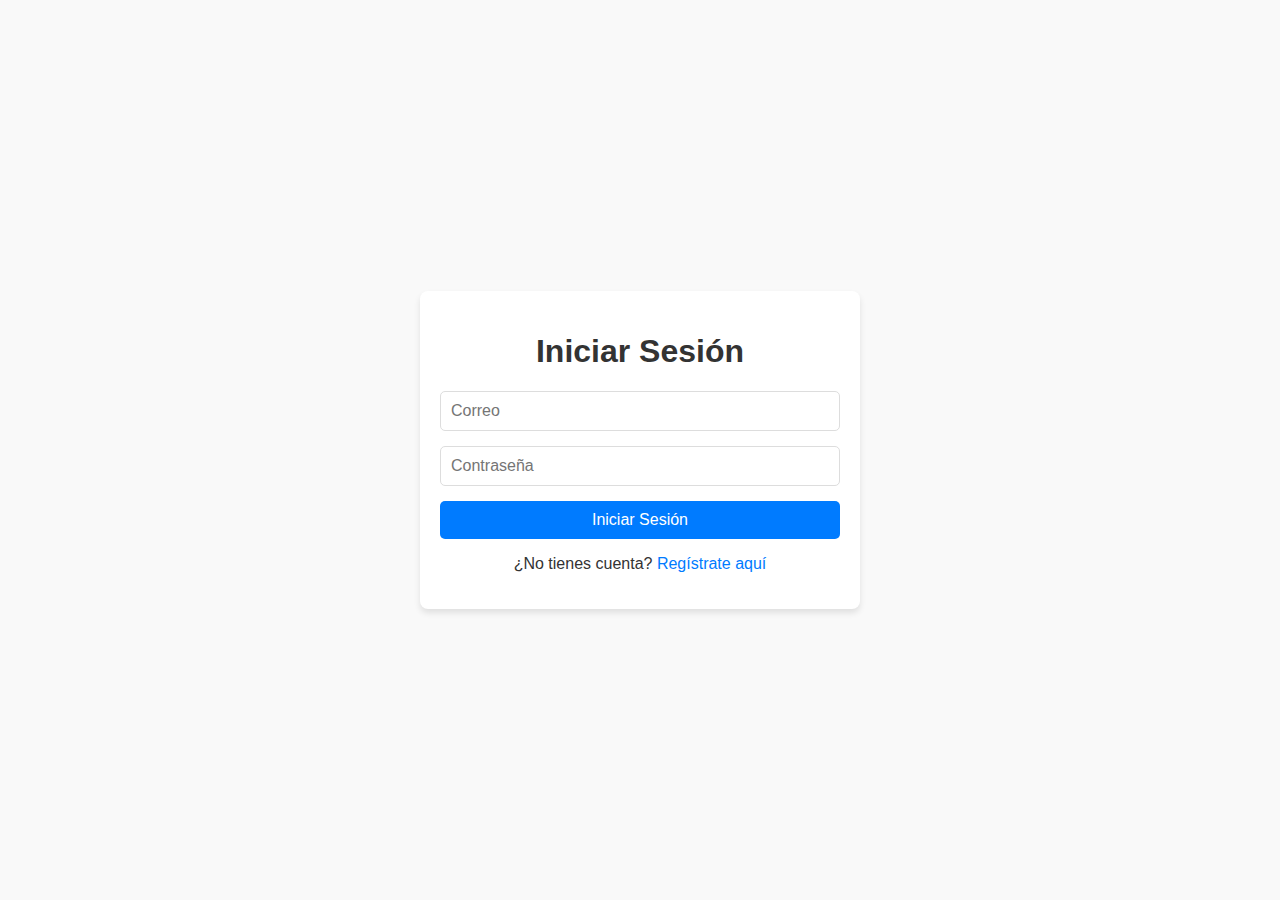
<file: frontend/index.html>
<!DOCTYPE html>
<html lang="es">
  <head>
    <meta charset="UTF-8" />
    <title>Login</title>
    <link rel="stylesheet" href="css/style.css" />
  </head>
  <body>
    <div class="container">
      <h1>Iniciar Sesión</h1>
      <form id="loginForm">
        <input type="email" id="email" placeholder="Correo" required />
        <input
          type="password"
          id="password"
          placeholder="Contraseña"
          required
        />
        <button type="submit">Iniciar Sesión</button>
      </form>
      <p>¿No tienes cuenta? <a href="register.html">Regístrate aquí</a></p>
    </div>

   

    <script type="module" src="auth/login.js"></script>
  </body>
</html>
</file>
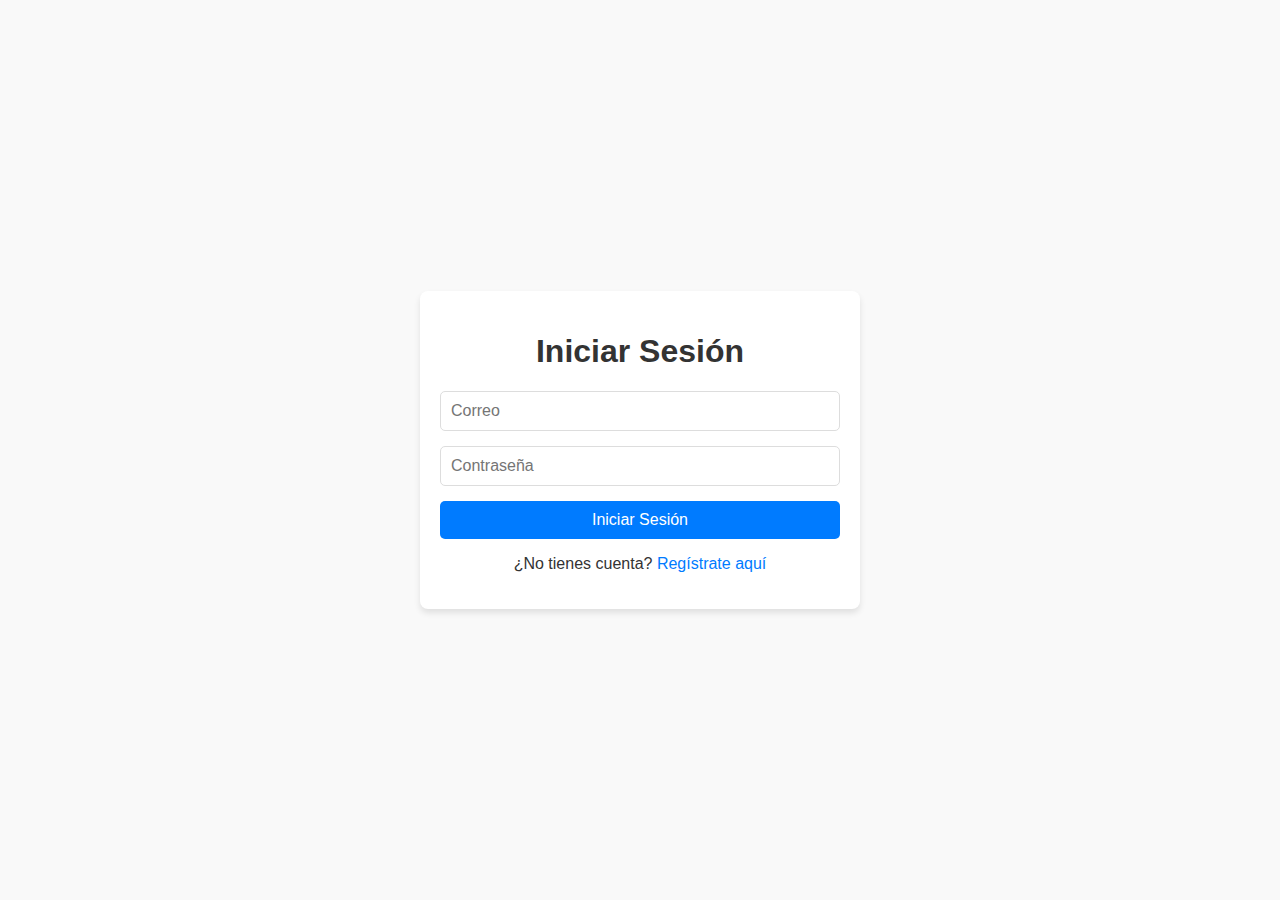
<file: frontend/categorias.html>
<!DOCTYPE html>
<html>
  <head>
    <meta charset="UTF-8" />
    <meta name="viewport" content="width=device-width, initial-scale=1.0" />
    <link rel="stylesheet" href="css/gastos.css" />
    <link rel="stylesheet" href="css/footer.css" />
    <title>Categorías</title>
  </head>
  <body>
    <div id="navbar"></div>

    <section class="container">
      <h2>Categorías</h2>

      <input
        type="text"
        id="nuevaCategoria"
        placeholder="Nombre nueva categoría"
      />
      <button id="agregarCategoria">Agregar</button>
    </section>

    <table border="1">
      <thead>
        <tr>
          <th>Nombre</th>
          <th>ID de Categoria</th>
          <th>Acciones</th>
        </tr>
      </thead>
      <tbody id="categoriasBody">
        <!-- JS llenará esta tabla -->
      </tbody>
    </table>

    <footer class="footer">
      <p>
        Desarrollado por:
        <a href="https://portafolio-sigma-smoky.vercel.app/" target="_blank"
          >Armando Mora</a
        >
      </p>
      <p>2025</p>
    </footer>

    <script>
      fetch("navbar.html")
        .then((res) => res.text())
        .then((html) => {
          document.getElementById("navbar").innerHTML = html;
          document.getElementById("logout").addEventListener("click", () => {
            localStorage.removeItem("token");
            window.location.href = "index.html";
          });
        });
    </script>
    <script type="module" src="script/categorias.js"></script>
  </body>
</html>
</file>
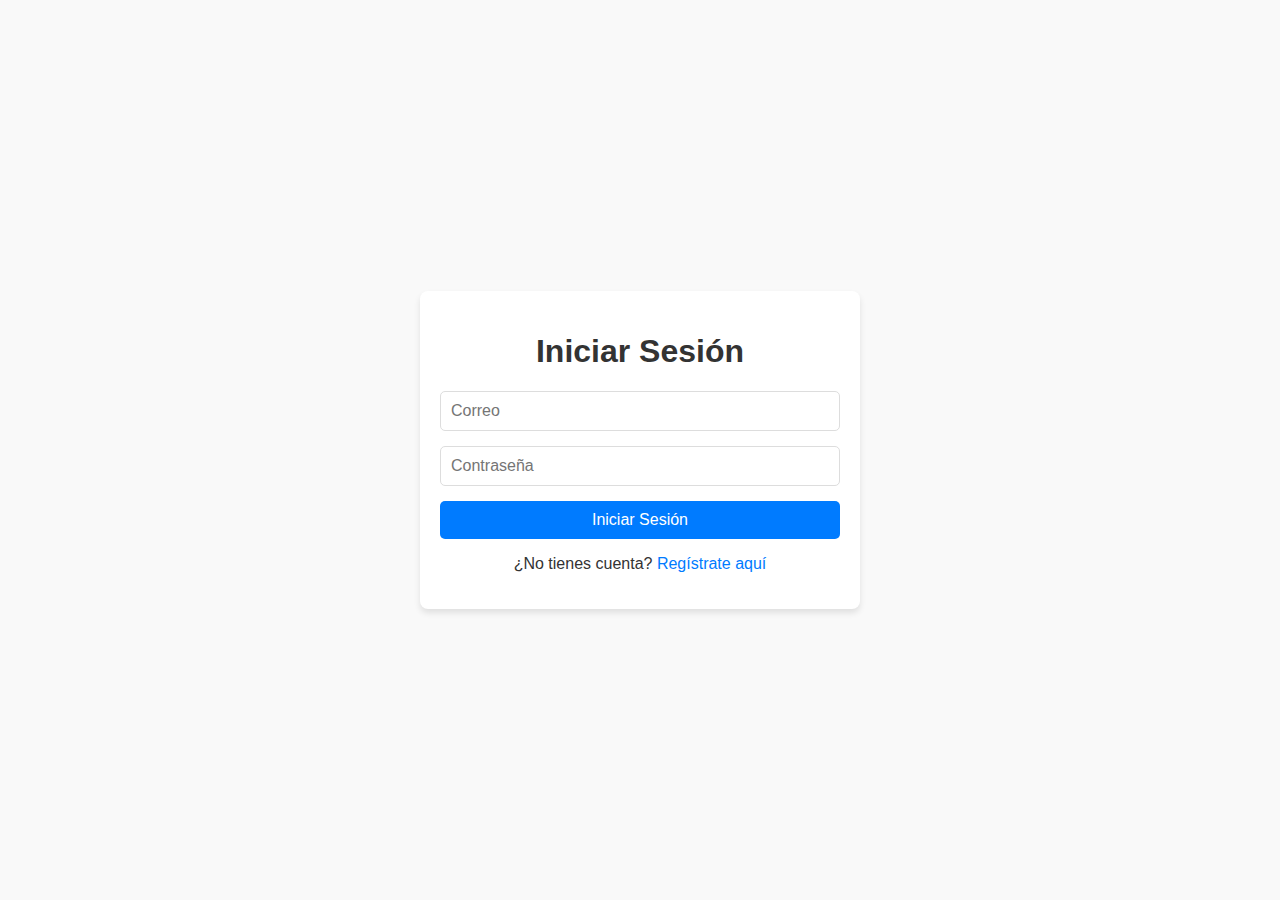
<file: frontend/gastos.html>
<!DOCTYPE html>
<html>
  <head>
    <meta charset="UTF-8" />
    <meta name="viewport" content="width=device-width, initial-scale=1.0" />
    <link rel="stylesheet" href="css/gastos.css" />
    <link rel="stylesheet" href="css/footer.css" />
    <title>Gastos</title>
  </head>
  <body>
    <div id="navbar"></div>

    <section class="container">
      <h2>Gastos</h2>

      <input type="text" id="descripcion" placeholder="Descripción" />
      <input type="number" id="monto" placeholder="Monto" />
      <input type="text" id="categoriaId" placeholder="ID Categoría" />
      <button id="agregarGasto">Agregar</button>
    </section>

    <table border="1">
      <thead>
        <tr>
          <th>Descripción</th>
          <th>Monto</th>
          <th>Categoría</th>
          <th>Acciones</th>
        </tr>
      </thead>
      <tbody id="gastosBody">
        <!-- JS agregará las filas aquí -->
      </tbody>
    </table>

    <div id="resultados" class="resultados">
      <p><strong>Promedio de gastos:</strong> $<span id="promedio"></span></p>
      <p><strong>Mayor Gasto:</strong> $<span id="mayor"></span></p>
    </div>

    <footer class="footer">
      <p>
        Desarrollado por:
        <a href="https://portafolio-sigma-smoky.vercel.app/" target="_blank"
          >Armando Mora</a
        >
      </p>
      <p>2025</p>
    </footer>

    <script>
      fetch("navbar.html")
        .then((res) => res.text())
        .then((html) => {
          document.getElementById("navbar").innerHTML = html;
          document.getElementById("logout").addEventListener("click", () => {
            localStorage.removeItem("token");
            window.location.href = "index.html";
          });
        });
    </script>
    <script type="module" src="script/gastos.js"></script>
  </body>
</html>
</file>
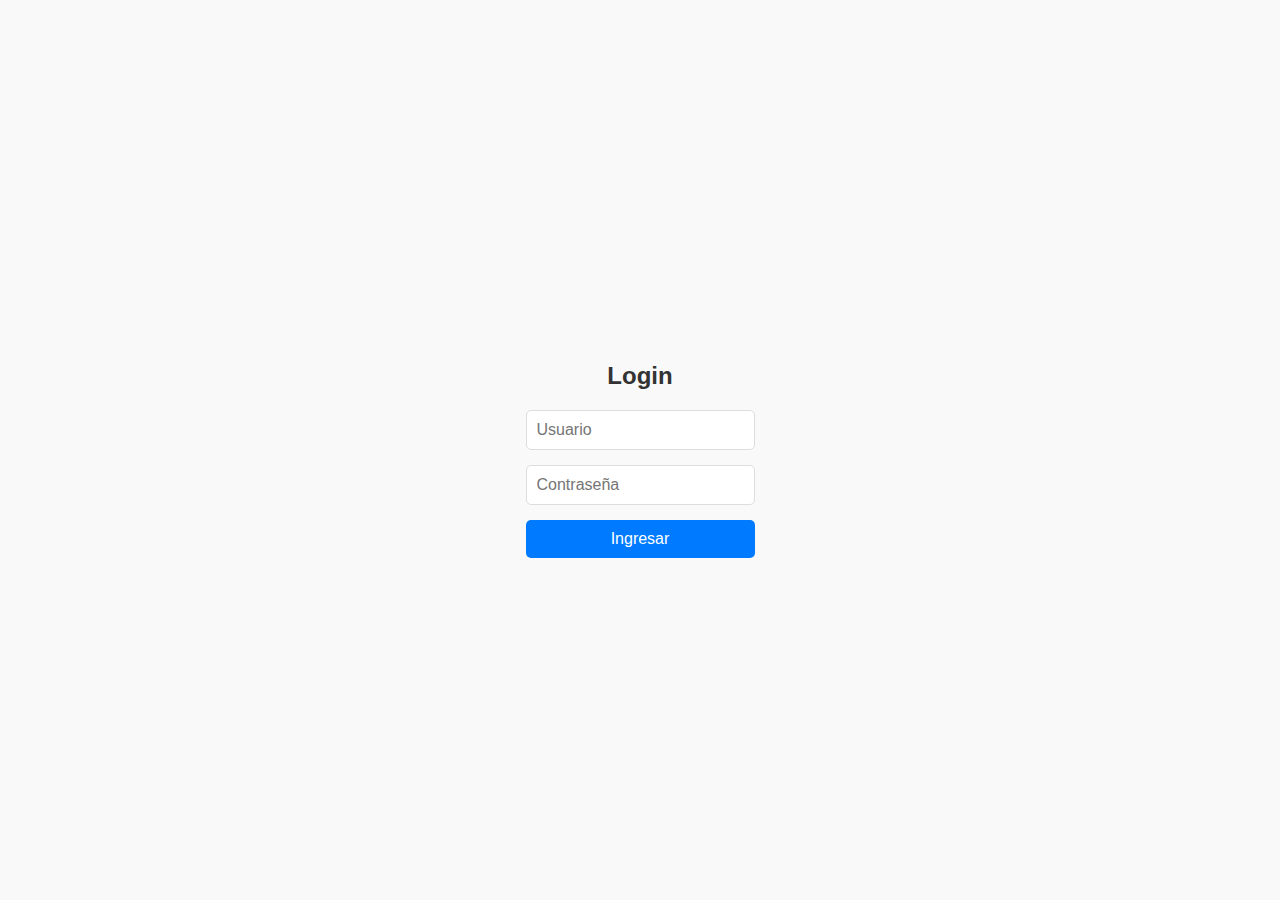
<file: frontend/login.html>
<!DOCTYPE html>
<html lang="es">
<head>
  <meta charset="UTF-8">
  <link rel="stylesheet" href="css/style.css">
  <title>Login</title>
</head>
<body>
  <h2>Login</h2>
  <form id="loginForm">
    <input type="text" placeholder="Usuario" name="email" required>
    <input type="password" placeholder="Contraseña" name="password" required>
    <button type="submit">Ingresar</button>
  </form>
  <script src="script/login.js"></script>
</body>
</html>
</file>
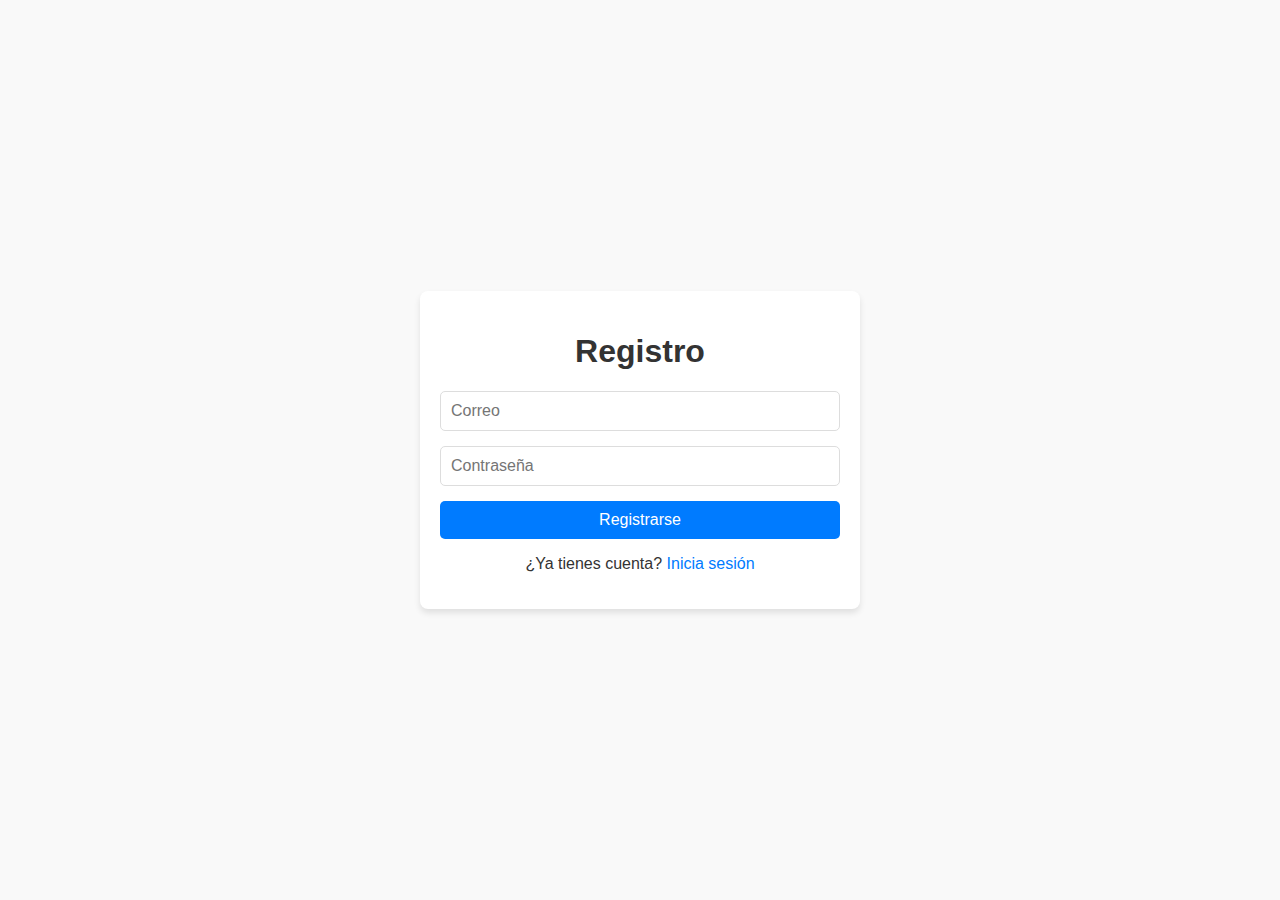
<file: frontend/register.html>
<!DOCTYPE html>
<html lang="es">
  <head>
    <meta charset="UTF-8" />
    <title>Registro</title>
    <link rel="stylesheet" href="css/style.css" />
  </head>
  <body>
    <div class="container">
      <h1>Registro</h1>
      <form id="registerForm">
        <input type="email" id="email" placeholder="Correo" required />
        <input
          type="password"
          id="password"
          placeholder="Contraseña"
          required
        />
        <button type="submit">Registrarse</button>
      </form>
      <p>¿Ya tienes cuenta? <a href="index.html">Inicia sesión</a></p>
    </div>

    <script type="module" src="auth/register.js"></script>
  </body>
</html>
</file>
<file: frontend/css/style.css>
body {
  font-family: Arial, sans-serif;
  margin: 0;
  padding: 0;
  background-color: #f9f9f9;
  color: #333;
  display: flex;
  flex-direction: column;
  justify-content: center;
  align-items: center;
  height: 100vh;
  text-align: center;
}

.container {
  width: 400px;
  padding: 20px;
  background: white;
  border-radius: 8px;
  box-shadow: 0 4px 6px rgba(0, 0, 0, 0.1);
}

h1 {
  text-align: center;
}

form {
  display: flex;
  flex-direction: column;
  gap: 15px;
}

input {
  padding: 10px;
  font-size: 16px;
  border: 1px solid #ddd;
  border-radius: 5px;
}

button {
  background-color: #007bff;
  color: white;
  border: none;
  padding: 10px;
  font-size: 16px;
  border-radius: 5px;
  cursor: pointer;
}

button:hover {
  background-color: #0056b3;
}

p {
  text-align: center;
}

a {
  color: #007bff;
  text-decoration: none;
}

a:hover {
  text-decoration: underline;
}
</file>
<file: frontend/css/gastos.css>
/* Estilos generales */
body {
    font-family: Arial, sans-serif;
    margin: 10px;
    padding: 10px;
    background-color: #f9f9f9;
  }
  
  /* Contenedor principal */
  .container {
    max-width: 800px;
    margin: 20px auto;
    padding: 20px;
    background: white;
    border-radius: 10px;
    box-shadow: 0 4px 6px rgba(0, 0, 0, 0.1);
  }
  
  h2 {
    text-align: center;
    color: #333;
  }
  
  /* Formulario */
 
  input,
  select,
  button {
    padding: 10px;
    font-size: 16px;
    border: 1px solid #ddd;
    border-radius: 5px;
  }
  
  input:focus,
  select:focus {
    border-color: #007bff;
    outline: none;
  }
  
  .buttons {
    display: flex;
    gap: 10px;
    justify-content: flex-start;
  }
  
  button {
    background-color: #007bff;
    color: white;
    border: none;
    cursor: pointer;
  }
  
  button:hover {
    background-color: #0056b3;
  }
  
  /* Listado de gastos */
  .list-container ul {
    list-style: none;
    padding: 0;
  }
  
  .list-container li {
    display: flex;
    justify-content: space-between;
    align-items: center;
    padding: 10px;
    border: 1px solid #ddd;
    border-radius: 5px;
    margin-bottom: 10px;
    background-color: #f9f9f9;
  }
  
  .list-container li span {
    flex: 1;
    color: #333;
  }
  
  .list-container li button {
    background-color: #dc3545;
    padding: 5px 10px;
    border: none;
    border-radius: 5px;
    color: white;
    cursor: pointer;
  }
  
  .list-container li button.edit {
    background-color: #ffc107;
  }
  
  .list-container li button.edit:hover {
    background-color: #e0a800;
  }
  
  .list-container li button:hover {
    background-color: #c82333;
  }
</file>
<file: frontend/css/footer.css>
.footer {
    display: flex;
    justify-content: space-evenly;
    font-family: Georgia, 'Times New Roman', Times, serif;
    font-size: 20px;
    background-color: #c4dfe2;
}

.footer a {
    color: blue;
    text-decoration: none;
}

.footer a:hover {
    text-decoration: underline;
}
</file>
